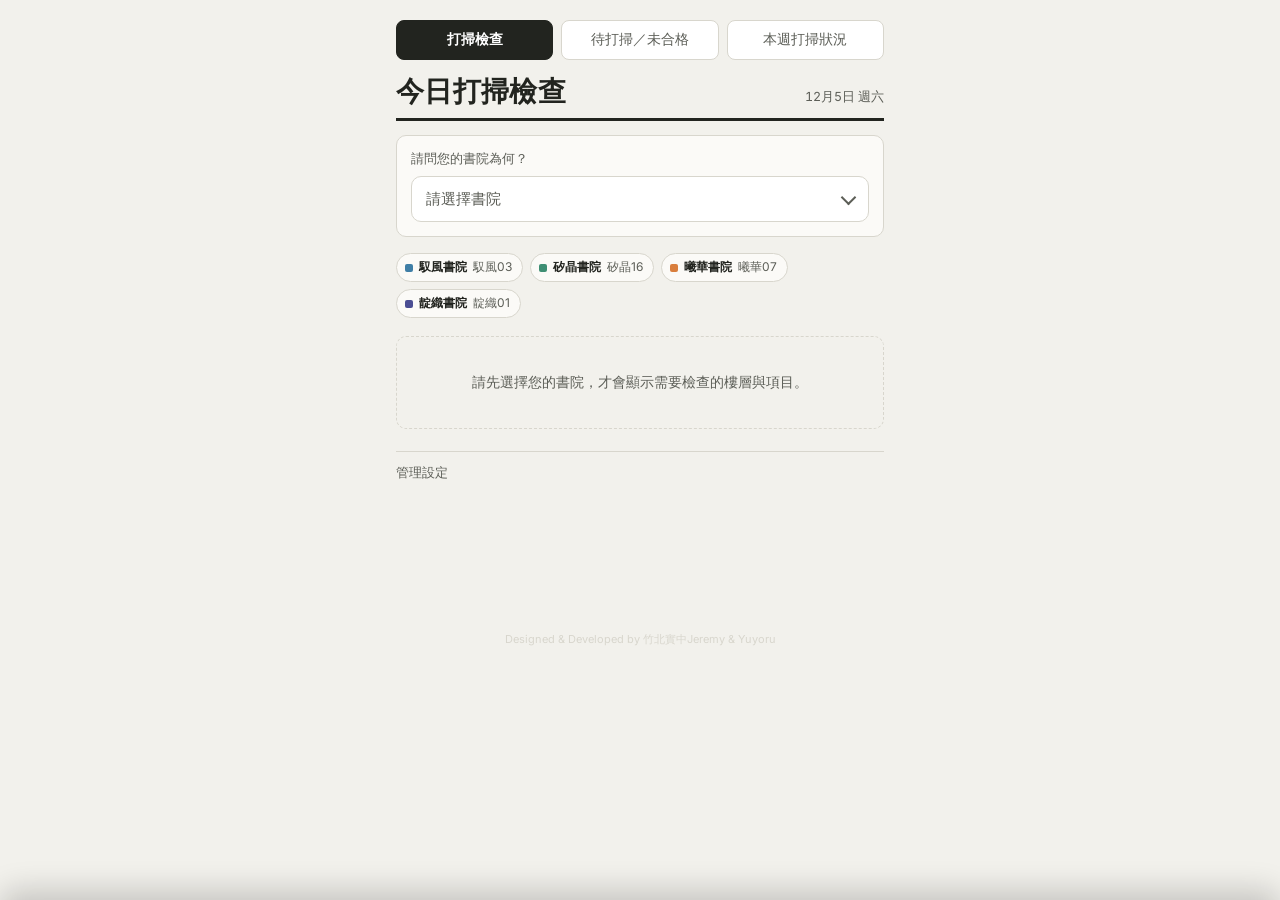
<file: index.html>
<!DOCTYPE html>
<html lang="zh-Hant">
<head>
<meta charset="UTF-8">
<meta name="viewport" content="width=device-width, initial-scale=1.0, viewport-fit=cover">
<title>打掃工作分配表</title>
<link rel="preconnect" href="https://fonts.googleapis.com">
<link rel="preconnect" href="https://fonts.gstatic.com" crossorigin>
<link href="https://fonts.googleapis.com/css2?family=Barlow+Condensed:wght@500;600;700&family=Inter:wght@400;500;600;700&display=swap" rel="stylesheet">
<link rel="icon" href="https://i.meee.com.tw/WKETfEq.jpg" type="image/x-icon" />
<link rel="stylesheet" href="style.css">
</head>
<body>

<div class="board">
  <div class="nav-tabs">
    <button class="tab-btn active" id="tab-check" onclick="switchTab('check')">打掃檢查</button>
    <button class="tab-btn" id="tab-pending" onclick="switchTab('pending')">待打掃／未合格</button>
    <button class="tab-btn" id="tab-weekly" onclick="switchTab('weekly')">本週打掃狀況</button>
  </div>

  <div id="view-check">
    <div class="masthead">
      <h1>今日打掃檢查</h1>
      <div class="date" id="today-label"></div>
    </div>

    <div class="who-box" id="who-box"></div>
    <div class="roster-strip" id="roster-strip"></div>
    <div id="floors"></div>

    <details class="admin">
      <summary>管理設定</summary>
      <div class="admin-body" id="admin-body">
        本月清潔工由系統於每月 1 號自動依書院成員重新抽選；每日的檢查結果每天自動重置。
        <div>
          <button id="reroll-btn" type="button">重新抽選本月清潔工</button>
        </div>
        <div id="admin-submissions"></div>
      </div>
    </details>
  </div>

  <div id="view-pending" style="display:none;">
    <div class="masthead">
      <h1>待打掃／未合格區域</h1>
    </div>
    <div id="pending-places-container"></div>
  </div>

  <div id="view-weekly" style="display:none;">
    <div class="masthead">
      <h1>本週打掃狀況</h1>
    </div>
    <div id="weekly-matrix-container"></div>
  </div>
</div>

<div id="submit-area"></div>

<div class="sheet-backdrop" id="sheet-backdrop"></div>
<div class="sheet" id="sheet">
  <div class="sheet-handle"></div>
  <div class="sheet-title" id="sheet-title"></div>
  <div class="sheet-options" id="sheet-options"></div>
</div>
<div class="footer-credits">
  Designed & Developed by 竹北實中<a href="https://github.com/Jeremy-Liaw" target="_blank">Jeremy</a> & <a href="https://theoyu314159.github.io/" target="_blank">Yuyoru</a>
</div>

<script src="script.js"></script>
</body>
</html>
</file>
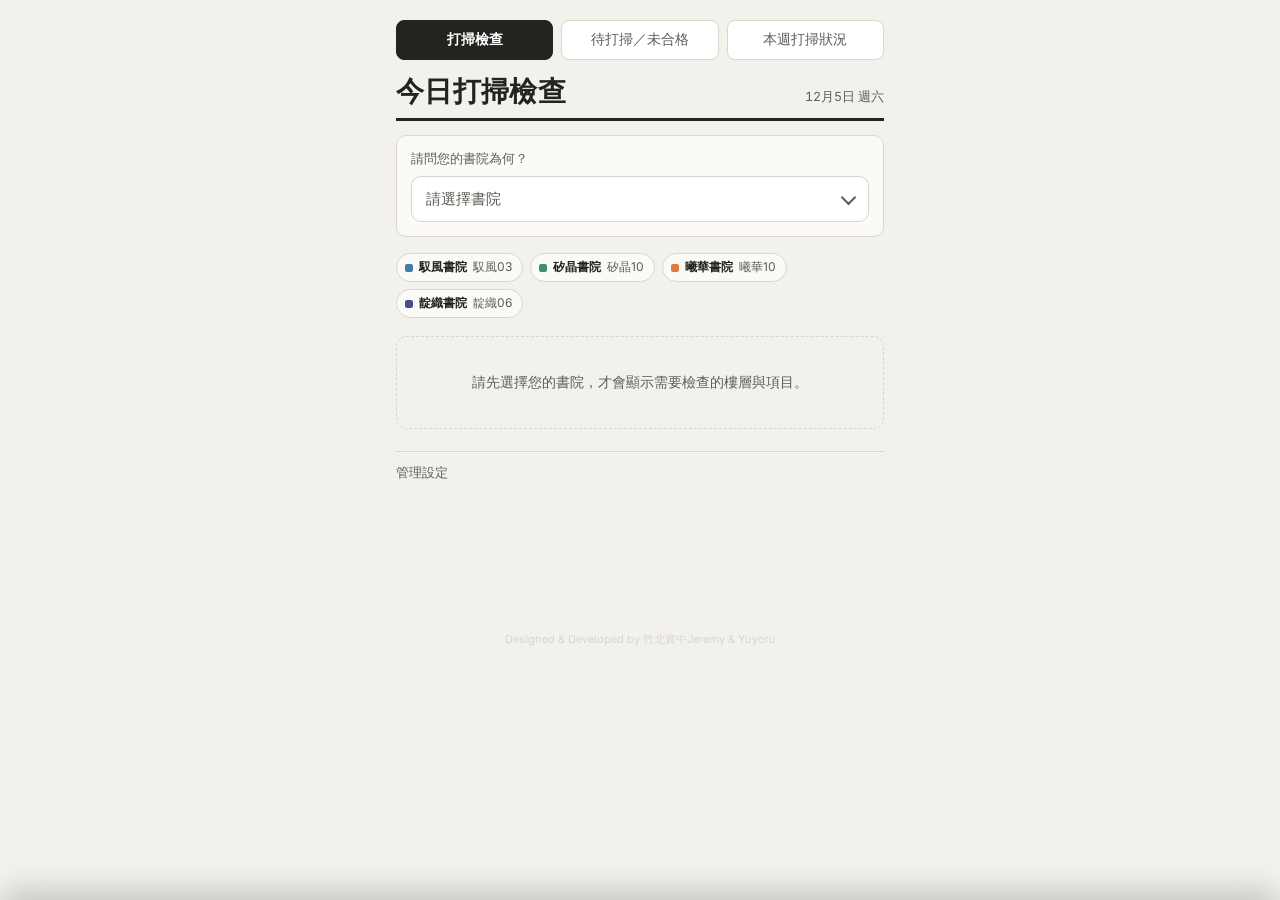
<file: index_all.html>
<!DOCTYPE html>
<html lang="zh-Hant">
<head>
<meta charset="UTF-8">
<meta name="viewport" content="width=device-width, initial-scale=1.0, viewport-fit=cover">
<title>打掃工作分配表</title>
<link rel="preconnect" href="https://fonts.googleapis.com">
<link rel="preconnect" href="https://fonts.gstatic.com" crossorigin>
<link href="https://fonts.googleapis.com/css2?family=Barlow+Condensed:wght@500;600;700&family=Inter:wght@400;500;600;700&display=swap" rel="stylesheet">
<link rel="icon" href="https://i.meee.com.tw/WKETfEq.jpg" type="image/x-icon" />
<style>
  :root{
    --paper:#f2f1ec;
    --ink:#22241f;
    --ink-soft:#5c5e57;
    --line:#d8d6cd;
    --card:#fbfaf7;
    --book-wind:#3f7ea6;
    --book-si:#3e8e73;
    --book-dawn:#d97e3d;
    --book-indigo:#4b4e93;
    --good:#2f8f5b;
    --warn:#b8860b;
    --bad:#b23b3b;
  }
  *{box-sizing:border-box;-webkit-tap-highlight-color:transparent;}
  html,body{
    margin:0;
    background:var(--paper);
    color:var(--ink);
    font-family:'Inter',system-ui,sans-serif;
    -webkit-font-smoothing:antialiased;
  }
  button{font-family:inherit;}
  .board{
    max-width:520px;
    margin:0 auto;
    padding:20px 16px calc(120px + env(safe-area-inset-bottom));
  }
  .masthead{
    display:flex;
    align-items:baseline;
    justify-content:space-between;
    border-bottom:3px solid var(--ink);
    padding-bottom:12px;
    margin-bottom:14px;
  }
  .masthead h1{
    font-family:'Barlow Condensed',sans-serif;
    font-weight:700;
    font-size:28px;
    letter-spacing:0.3px;
    margin:0;
    line-height:1;
  }
  .masthead .date{
    font-size:12.5px;
    color:var(--ink-soft);
    font-variant-numeric:tabular-nums;
  }

  /* 頁籤樣式 */
  .nav-tabs {
    display: flex;
    gap: 8px;
    margin-bottom: 16px;
  }
  .tab-btn {
    flex: 1;
    padding: 10px 8px;
    border: 1px solid var(--line);
    background: #fff;
    border-radius: 8px;
    font-size: 13.5px;
    cursor: pointer;
    color: var(--ink-soft);
    transition: all 0.2s ease;
    text-align: center;
  }
  .tab-btn.active {
    background: var(--ink);
    color: #fff;
    border-color: var(--ink);
    font-weight: 600;
  }

  .who-box{
    background:var(--card);
    border:1px solid var(--line);
    border-radius:10px;
    padding:14px;
    margin-bottom:16px;
  }
  .who-box label{
    display:block;
    font-size:13px;
    color:var(--ink-soft);
    margin-bottom:8px;
  }
  .who-current{
    display:flex;
    align-items:center;
    justify-content:space-between;
    gap:10px;
  }
  .who-current .info{font-size:13.5px;line-height:1.5;}
  .who-current .info b{font-weight:600;}
  .who-current .swap-btn{
    flex:none;
    border:1px solid var(--line);
    background:#fff;
    color:var(--ink-soft);
    font-size:12.5px;
    border-radius:99px;
    padding:6px 12px;
    cursor:pointer;
  }

  .select-trigger{
    width:100%;
    display:flex;
    align-items:center;
    justify-content:space-between;
    gap:8px;
    border:1.5px solid var(--line);
    border-radius:10px;
    background:#fff;
    padding:12px 14px;
    font-size:15px;
    color:var(--ink);
    cursor:pointer;
  }
  .select-trigger.placeholder{color:var(--ink-soft);}
  .trigger-arrow{
    flex:none;
    width:11px;height:11px;
    border-right:2px solid var(--ink-soft);
    border-bottom:2px solid var(--ink-soft);
    transform:rotate(45deg);
    margin-top:-4px;
  }

  .roster-strip{
    display:flex;
    flex-wrap:wrap;
    gap:7px;
    margin:0 0 18px;
  }
  .roster-chip{
    display:flex;
    align-items:center;
    gap:6px;
    background:var(--card);
    border:1px solid var(--line);
    border-radius:99px;
    padding:5px 10px 5px 8px;
    font-size:12px;
  }
  .swatch{
    width:8px;height:8px;border-radius:2px;flex:none;
  }
  .roster-chip b{font-weight:600;}
  .roster-chip .who{color:var(--ink-soft);}

  .empty-hint{
    padding:36px 16px;
    text-align:center;
    color:var(--ink-soft);
    font-size:14px;
    border:1px dashed var(--line);
    border-radius:10px;
  }

  .floor{
    border:1px solid var(--line);
    background:var(--card);
    border-radius:10px;
    margin-bottom:14px;
    overflow:hidden;
  }
  .floor-head{
    display:flex;
    align-items:center;
    gap:14px;
    padding:13px 14px;
    border-bottom:1px solid var(--line);
  }
  .floor-num{
    font-family:'Barlow Condensed',sans-serif;
    font-weight:700;
    font-size:34px;
    line-height:1;
    width:48px;
    flex:none;
    color:var(--ink);
  }
  .floor-meta{flex:1;min-width:0;}
  .floor-meta .tags{display:flex;flex-wrap:wrap;gap:6px;margin-bottom:4px;}
  .book-tag{
    display:inline-flex;
    align-items:center;
    gap:5px;
    font-size:11.5px;
    padding:2px 8px 2px 6px;
    border-radius:99px;
    color:#fff;
  }
  .book-tag .swatch{background:#fff;opacity:0.9;}
  .floor-meta .progress-line{
    font-size:12px;
    color:var(--ink-soft);
  }
  .progress-line strong{color:var(--ink);font-weight:600;}

  .progress-track{
    height:3px;
    background:var(--line);
  }
  .progress-fill{
    height:100%;
    background:var(--good);
    transition:width .25s ease;
  }

  .task-list{
    padding:4px 12px 12px;
  }
  .task-row{
    display:flex;
    flex-direction:column;
    gap:8px;
    padding:11px 8px;
    border-bottom:1px solid var(--line);
    border-radius:6px;
  }
  .task-row:last-of-type{border-bottom:none;}
  .task-row .label{
    font-size:14.5px;
  }
  .task-row.level-1{background:rgba(47,143,91,0.08);}
  .task-row.level-2{background:rgba(184,134,11,0.09);}
  .task-row.level-3{background:rgba(178,59,59,0.10);}

  .rate-trigger{
    align-self:flex-start;
    display:flex;
    align-items:center;
    gap:8px;
    border:1.5px solid var(--line);
    border-radius:99px;
    background:#fff;
    color:var(--ink-soft);
    font-size:13px;
    font-weight:500;
    padding:8px 12px;
    cursor:pointer;
  }
  .rate-trigger .trigger-arrow{
    border-color:currentColor;
    opacity:.7;
  }
  .task-row.level-1 .rate-trigger{border-color:var(--good);color:var(--good);background:rgba(47,143,91,0.08);}
  .task-row.level-2 .rate-trigger{border-color:var(--warn);color:var(--warn);background:rgba(184,134,11,0.09);}
  .task-row.level-3 .rate-trigger{border-color:var(--bad);color:var(--bad);background:rgba(178,59,59,0.10);}
  .rate-trigger:disabled{opacity:.6;cursor:default;}

  /* Bottom sheet */
  .sheet-backdrop{
    position:fixed;inset:0;
    background:rgba(20,20,16,0.4);
    opacity:0;pointer-events:none;
    transition:opacity .18s ease;
    z-index:90;
  }
  .sheet-backdrop.show{opacity:1;pointer-events:auto;}
  .sheet{
    position:fixed;
    left:0;right:0;bottom:0;
    background:#fff;
    border-radius:16px 16px 0 0;
    box-shadow:0 -10px 30px rgba(0,0,0,.18);
    transform:translateY(100%);
    transition:transform .22s cubic-bezier(.2,.8,.3,1);
    z-index:100;
    max-height:72vh;
    overflow-y:auto;
    padding:10px 6px calc(14px + env(safe-area-inset-bottom));
  }
  .sheet.show{transform:translateY(0);}
  .sheet-handle{
    width:36px;height:4px;
    background:var(--line);
    border-radius:99px;
    margin:4px auto 12px;
  }
  .sheet-title{
    font-size:13px;
    color:var(--ink-soft);
    padding:0 12px 8px;
  }
  .sheet-options{padding:0 6px;}
  .sheet-option{
    width:100%;
    display:flex;
    align-items:center;
    justify-content:space-between;
    gap:10px;
    background:none;
    border:none;
    border-bottom:1px solid var(--line);
    text-align:left;
    padding:14px 10px;
    font-size:15.5px;
    color:var(--ink);
    cursor:pointer;
  }
  .sheet-option:last-child{border-bottom:none;}
  .sheet-option.active{font-weight:600;color:var(--good);}
  .sheet-option .check-mark{color:var(--good);font-weight:700;}

  details.admin{
    margin-top:22px;
    border-top:1px solid var(--line);
    padding-top:12px;
  }
  details.admin summary{
    cursor:pointer;
    font-size:13px;
    color:var(--ink-soft);
    list-style:none;
  }
  details.admin summary::-webkit-details-marker{display:none;}
  .admin-body{
    margin-top:12px;
    font-size:13px;
    color:var(--ink-soft);
    line-height:1.7;
  }
  .admin-body button{
    margin-top:8px;
    margin-right:6px;
    border:1px solid var(--ink-soft);
    background:#fff;
    color:var(--ink);
    border-radius:99px;
    padding:7px 12px;
    font-size:12.5px;
    cursor:pointer;
  }
  .admin-row{
    display:flex;
    align-items:center;
    justify-content:space-between;
    gap:10px;
    padding:6px 0;
    border-bottom:1px solid var(--line);
  }
  .admin-row:last-child{border-bottom:none;}
  .loading{
    padding:50px 0 30px;
    text-align:center;
    color:var(--ink-soft);
    font-size:14px;
  }
  .loading-bar-track{
    width:160px;
    height:4px;
    margin:14px auto 0;
    background:var(--line);
    border-radius:99px;
    overflow:hidden;
  }
  .loading-bar-fill{
    width:40%;
    height:100%;
    background:var(--ink);
    border-radius:99px;
    animation:loading-slide 1.1s ease-in-out infinite;
  }
  @keyframes loading-slide{
    0%{ transform:translateX(-100%); }
    100%{ transform:translateX(250%); }
  }

  /* 底部固定送出列 */
  #submit-area{
    position:fixed;
    left:0;right:0;bottom:0;
    padding:10px 16px calc(14px + env(safe-area-inset-bottom));
    z-index:40;
  }
  .submit-box{
    max-width:520px;
    margin:0 auto;
    padding:14px 14px;
    border:1px solid var(--line);
    background:#fff;
    border-radius:12px;
    box-shadow:0 -4px 18px rgba(0,0,0,.10);
    text-align:center;
  }
  .submit-box .hint{
    font-size:12.5px;
    color:var(--ink-soft);
    margin-bottom:10px;
  }
  .submit-btn{
    width:100%;
    border:none;
    border-radius:10px;
    padding:14px;
    font-size:16px;
    font-weight:600;
    cursor:pointer;
    background:var(--ink);
    color:#fff;
  }
  .submit-btn:disabled{
    background:var(--line);
    color:var(--ink-soft);
    cursor:not-allowed;
  }
  .submit-progress-track{
    width:100%;
    height:10px;
    background:var(--line);
    border-radius:99px;
    overflow:hidden;
  }
  .submit-progress-fill{
    width:0%;
    height:100%;
    background:var(--good);
    border-radius:99px;
    transition:width .2s ease-out;
  }
  .submit-progress-pct{
    margin-top:8px;
    font-size:12px;
    color:var(--ink-soft);
    font-variant-numeric:tabular-nums;
  }
  .submitted-note{
    font-size:12.5px;
    color:var(--good);
    font-weight:600;
    margin-bottom:8px;
  }
  .footer-credits {
  text-align: center;
  font-size: 11px;
  color: var(--line); /* 顏色調得很淡，接近背景色 */
  margin-top: 30px;
  margin-bottom: 10px;
  user-select: none;
}
.footer-credits a {
  color: inherit;
  text-decoration: none;
}
.footer-credits a:hover {
  color: var(--ink-soft); /* 滑鼠游標移上去才會稍微變深 */
  text-decoration: underline;
}
</style>
</head>
<body>

<div class="board">
  <div class="nav-tabs">
    <button class="tab-btn active" id="tab-check" onclick="switchTab('check')">打掃檢查</button>
    <button class="tab-btn" id="tab-pending" onclick="switchTab('pending')">待打掃／未合格</button>
    <button class="tab-btn" id="tab-weekly" onclick="switchTab('weekly')">本週打掃狀況</button>
  </div>

  <div id="view-check">
    <div class="masthead">
      <h1>今日打掃檢查</h1>
      <div class="date" id="today-label"></div>
    </div>

    <div class="who-box" id="who-box"></div>
    <div class="roster-strip" id="roster-strip"></div>
    <div id="floors"></div>

    <details class="admin">
      <summary>管理設定</summary>
      <div class="admin-body" id="admin-body">
        本月清潔工由系統於每月 1 號自動依書院成員重新抽選；每日的檢查結果每天自動重置。
        <div>
          <button id="reroll-btn" type="button">重新抽選本月清潔工</button>
        </div>
        <div id="admin-submissions"></div>
      </div>
    </details>
  </div>

  <div id="view-pending" style="display:none;">
    <div class="masthead">
      <h1>待打掃／未合格區域</h1>
    </div>
    <div id="pending-places-container"></div>
  </div>

  <div id="view-weekly" style="display:none;">
    <div class="masthead">
      <h1>本週打掃狀況</h1>
    </div>
    <div id="weekly-matrix-container"></div>
  </div>
</div>

<div id="submit-area"></div>

<div class="sheet-backdrop" id="sheet-backdrop"></div>
<div class="sheet" id="sheet">
  <div class="sheet-handle"></div>
  <div class="sheet-title" id="sheet-title"></div>
  <div class="sheet-options" id="sheet-options"></div>
</div>

<div class="footer-credits">
  Designed & Developed by 竹北實中<a href="https://github.com/Jeremy-Liaw" target="_blank">Jeremy</a> & <a href="https://theoyu314159.github.io/" target="_blank">Yuyoru</a>
</div>

<script>
const BOOKS = ['馭風書院','矽晶書院','曦華書院','靛織書院'];
const BOOK_COLOR = {
  '馭風書院':'var(--book-wind)',
  '矽晶書院':'var(--book-si)',
  '曦華書院':'var(--book-dawn)',
  '靛織書院':'var(--book-indigo)'
};

const DEFAULT_TASKS = {
  '1F': [
    { label:'警衛室附近地板', book:'曦華書院' },
    { label:'花圃維護', book:'曦華書院' },
    { label:'走廊地板（靠共伴樞）', book:'曦華書院' },
    { label:'花園', book:'曦華書院' },
    { label:'火塘－地板', book:'靛織書院' },
    { label:'火塘－桌子', book:'靛織書院' },
    { label:'創客空間－地板', book:'靛織書院' },
    { label:'創客空間－窗戶及桌椅', book:'靛織書院' },
    { label:'性別友善廁所－洗手台', book:'曦華書院' },
    { label:'性別友善廁所－馬桶', book:'曦華書院' },
    { label:'性別友善廁所－地板', book:'曦華書院' },
    { label:'無障礙廁所＋廁所走廊－地板', book:'曦華書院' },
    { label:'無障礙廁所＋廁所走廊－刷馬桶、小便斗', book:'曦華書院' },
    { label:'垃圾儲藏室（分類垃圾）', book:'靛織書院' },
    { label:'一樓大廳－花圃維護', book:'曦華書院' },
    { label:'一樓大廳－地板簡單清潔', book:'曦華書院' },
    { label:'泮林－窗戶', book:'靛織書院' },
    { label:'泮林－櫃子', book:'靛織書院' },
    { label:'泮林－地板', book:'靛織書院' },
    { label:'體育器材室（整理器材）', book:'靛織書院' },
    { label:'一樓走廊－第一部分（掃拖）', book:'曦華書院' },
    { label:'一樓走廊－第二部分（掃拖）', book:'曦華書院' },
    { label:'一樓走廊－第三部分（掃拖）', book:'曦華書院' },
    { label:'樓梯－共伴樞旁', book:'曦華書院' },
    { label:'樓梯－廁所旁', book:'曦華書院' },
    { label:'樓梯－通學樓梯（到 2F 空地）', book:'曦華書院' }
  ],
  '2F': [
    { label:'教研樞旁花圃', book:'馭風書院' },
    { label:'教研樞旁空地地板維護', book:'馭風書院' },
    { label:'一般教室（一）', book:'馭風書院' },
    { label:'一般教室（二）', book:'馭風書院' },
    { label:'廁所－地板', book:'馭風書院' },
    { label:'廁所－男廁刷馬桶等', book:'馭風書院' },
    { label:'廁所－女廁刷馬桶等', book:'馭風書院' },
    { label:'教研樞旁廁所－男廁', book:'馭風書院' },
    { label:'教研樞旁廁所－女廁', book:'馭風書院' },
    { label:'走廊＋無障礙廁所', book:'馭風書院' },
    { label:'議策樞維護', book:'馭風書院' },
    { label:'教研樞前空地', book:'馭風書院' },
    { label:'通往一樓校園鏤空處（欄杆＋地板）', book:'馭風書院' },
    { label:'向陽階梯附近地板一', book:'馭風書院' },
    { label:'向陽階梯附近地板二', book:'馭風書院' },
    { label:'樓梯－向陽階梯＋後方花圃維護（到 2F）', book:'馭風書院' },
    { label:'樓梯－廁所樓梯（靠近一般教室）', book:'馭風書院' },
    { label:'樓梯－廁所樓梯（靠近教研樞）', book:'馭風書院' }
  ],
  '3F': [
    { label:'淬維護', book:'矽晶書院' },
    { label:'一般教室（一）', book:'矽晶書院' },
    { label:'一般教室（二）', book:'矽晶書院' },
    { label:'廁所－地板', book:'矽晶書院' },
    { label:'廁所－男廁刷馬桶等', book:'矽晶書院' },
    { label:'廁所－女廁刷馬桶等', book:'矽晶書院' },
    { label:'花圃旁廁所－男廁', book:'矽晶書院' },
    { label:'花圃旁廁所－女廁', book:'矽晶書院' },
    { label:'走廊＋無障礙廁所', book:'矽晶書院' },
    { label:'地科／生物教室維護', book:'矽晶書院' },
    { label:'PBL 研創維護', book:'矽晶書院' },
    { label:'迴響維護', book:'矽晶書院' },
    { label:'走廊－第一部分（掃加拖）', book:'矽晶書院' },
    { label:'走廊－第二部分（掃加拖）', book:'矽晶書院' },
    { label:'走廊－第三部分（掃加拖）', book:'矽晶書院' },
    { label:'走廊－第四部分（掃加拖）', book:'矽晶書院' },
    { label:'走廊－第五部分（掃加拖）', book:'矽晶書院' },
    { label:'花圃空間', book:'矽晶書院' }
  ]
};
const FLOOR_ORDER = ['1F','2F','3F'];

const RATINGS = [
  { value:'1', label:'1・非常乾淨' },
  { value:'2', label:'2・有一點灰塵，但大致清掃' },
  { value:'3', label:'3・不合格' }
];
const RATING_LABEL = {};
RATINGS.forEach(r=>RATING_LABEL[r.value]=r.label);

function buildRoster(){
  const counts = { '馭風書院':21, '矽晶書院':21, '曦華書院':20, '靛織書院':20 };
  const roster = {};
  BOOKS.forEach(book=>{
    const n = counts[book];
    roster[book] = Array.from({length:n}, (_,i)=> book.slice(0,2) + String(i+1).padStart(2,'0'));
  });
  return roster;
}
const ROSTER = buildRoster();

function pad(n){ return String(n).padStart(2,'0'); }
function monthKey(d){ return d.getFullYear() + '-' + pad(d.getMonth()+1); }
function dateKey(d){ return monthKey(d) + '-' + pad(d.getDate()); }
function pick(arr){ return arr[Math.floor(Math.random()*arr.length)]; }

const now = new Date();
const MKEY = monthKey(now);
const DKEY = dateKey(now);

let tasksData = null;
let inspectorData = null;
let checklistData = null;
let submissions = null;
let selectedBook = null;

const APPS_SCRIPT_URL = 'https://script.google.com/macros/s/AKfycbzPh4T_EH-xYxmMSNz4T-rShsQwbeEUA8EQ9NpGGig-j7YMCBn2StSJINVzycyOtXqj/exec';

async function loadAll(){
  tasksData = DEFAULT_TASKS;
  const kv = await fetchDump();

  inspectorData = kv['inspectors:'+MKEY] ? JSON.parse(kv['inspectors:'+MKEY]) : null;
  if(!inspectorData){
    inspectorData = {};
    BOOKS.forEach(book=>{ inspectorData[book] = pick(ROSTER[book]); });
    await saveJSON('inspectors:'+MKEY, inspectorData);
  }
  checklistData = kv['checklist:'+DKEY] ? JSON.parse(kv['checklist:'+DKEY]) : {};
  submissions = kv['submissions:'+DKEY] ? JSON.parse(kv['submissions:'+DKEY]) : {};
}

async function fetchDump(){
  try{
    const res = await fetch(APPS_SCRIPT_URL + '?action=dump');
    const data = await res.json();
    const map = {};
    (data.rows || []).forEach(r=>{ map[r.key] = r.value; });
    return map;
  }catch(e){
    console.error('dump error', e);
    return {};
  }
}

async function saveJSON(key, obj){
  try{
    await fetch(APPS_SCRIPT_URL, {
      method: 'POST',
      headers: { 'Content-Type': 'text/plain;charset=utf-8' },
      body: JSON.stringify({ action:'set', key: key, value: JSON.stringify(obj) })
    });
  }catch(e){
    console.error('save error', key, e);
  }
}

function taskId(floor, label){ return floor + '||' + label; }
function floorsForBook(book){
  return FLOOR_ORDER.filter(floor => tasksData[floor].some(item=>item.book===book));
}

/* Bottom sheet */
const sheetBackdrop = document.getElementById('sheet-backdrop');
const sheetEl = document.getElementById('sheet');
function openSheet(title, options, current, onPick){
  document.getElementById('sheet-title').textContent = title;
  const wrap = document.getElementById('sheet-options');
  wrap.innerHTML = options.map(o=>`
    <button class="sheet-option ${o.value===current?'active':''}" data-value="${o.value}" type="button">
      <span>${o.label}</span>
      ${o.value===current?'<span class="check-mark">✓</span>':''}
    </button>`).join('');
  wrap.querySelectorAll('.sheet-option').forEach(btn=>{
    btn.addEventListener('click', ()=>{
      closeSheet();
      onPick(btn.dataset.value);
    });
  });
  sheetBackdrop.classList.add('show');
  sheetEl.classList.add('show');
}
function closeSheet(){
  sheetBackdrop.classList.remove('show');
  sheetEl.classList.remove('show');
}
sheetBackdrop.addEventListener('click', closeSheet);

/* 頁籤切換邏輯 */
function switchTab(tabName) {
  const tabs = ['check', 'pending', 'weekly'];

  tabs.forEach(t => {
    const viewEl = document.getElementById(`view-${t}`);
    const tabEl = document.getElementById(`tab-${t}`);
    
    const isTarget = (t === tabName);
    if (viewEl) viewEl.style.display = isTarget ? 'block' : 'none';
    if (tabEl) tabEl.classList.toggle('active', isTarget);
  });

  const submitArea = document.getElementById('submit-area');
  if (submitArea) {
    submitArea.style.display = (tabName === 'check') ? 'block' : 'none';
  }

  if (tabName === 'pending') {
    renderPendingPlaces();
  } else if (tabName === 'weekly') {
    renderWeeklyMatrix();
  }
}

function renderWhoBox(){
  const el = document.getElementById('who-box');
  if(!selectedBook){
    el.innerHTML = `
      <label>請問您的書院為何？</label>
      <button class="select-trigger placeholder" id="book-trigger" type="button">
        <span>請選擇書院</span>
        <span class="trigger-arrow"></span>
      </button>
    `;
    document.getElementById('book-trigger').addEventListener('click', ()=>{
      openSheet('請選擇書院', BOOKS.map(b=>({value:b,label:b})), selectedBook, (val)=>{
        selectedBook = val;
        render();
      });
    });
  }else{
    const floors = floorsForBook(selectedBook).join('、');
    el.innerHTML = `
      <div class="who-current">
        <div class="info">您的書院：<b>${selectedBook}</b>（負責 ${floors}）<br>本月清潔工：${inspectorData[selectedBook]}</div>
        <button class="swap-btn" id="swap-book-btn" type="button">更換書院</button>
      </div>
    `;
    document.getElementById('swap-book-btn').addEventListener('click', ()=>{
      selectedBook = null;
      render();
    });
  }
}

function render(){
  document.getElementById('today-label').textContent =
    now.toLocaleDateString('zh-TW', { month:'long', day:'numeric', weekday:'short' });

  renderWhoBox();

  const stripEl = document.getElementById('roster-strip');
  stripEl.innerHTML = '';
  BOOKS.forEach(book=>{
    const chip = document.createElement('div');
    chip.className = 'roster-chip';
    chip.innerHTML = `<span class="swatch" style="background:${BOOK_COLOR[book]}"></span>
      <b>${book}</b><span class="who">${inspectorData[book]}</span>`;
    stripEl.appendChild(chip);
  });

  const floorsEl = document.getElementById('floors');
  const submitEl = document.getElementById('submit-area');
  floorsEl.innerHTML = '';

  if(!selectedBook){
    floorsEl.innerHTML = '<div class="empty-hint">請先選擇您的書院，才會顯示需要檢查的樓層與項目。</div>';
    submitEl.innerHTML = '';
    renderAdminSubmissions();
    return;
  }

  const alreadySubmitted = !!submissions[selectedBook];
  let totalTasks = 0, passCount = 0;

  floorsForBook(selectedBook).forEach(floor=>{
    const items = tasksData[floor].filter(item=>item.book===selectedBook);
    const doneCount = items.filter(item=>{
      const v = checklistData[taskId(floor,item.label)];
      return v === '1' || v === '2';
    }).length;
    totalTasks += items.length;
    passCount += doneCount;
    const pct = items.length ? Math.round(doneCount/items.length*100) : 0;

    const card = document.createElement('div');
    card.className = 'floor';

    card.innerHTML = `
      <div class="floor-head">
        <div class="floor-num">${floor}</div>
        <div class="floor-meta">
          <div class="tags">
            <span class="book-tag" style="background:${BOOK_COLOR[selectedBook]}"><span class="swatch"></span>${selectedBook}</span>
          </div>
          <div class="progress-line"><strong>${doneCount}</strong> / ${items.length} 項達到合格以上</div>
        </div>
      </div>
      <div class="progress-track"><div class="progress-fill" style="width:${pct}%"></div></div>
      <div class="task-list">
        ${items.map(item=>{
          const v = checklistData[taskId(floor,item.label)] || '';
          const levelClass = v ? 'level-'+v : '';
          const triggerLabel = v ? RATING_LABEL[v] : '尚未檢查';
          return `<div class="task-row ${levelClass}" data-floor="${floor}" data-label="${item.label}">
            <div class="label">${item.label}</div>
            <button class="rate-trigger" type="button">
              <span>${triggerLabel}</span>
              <span class="trigger-arrow"></span>
            </button>
          </div>`;
        }).join('')}
      </div>
    `;
    floorsEl.appendChild(card);
  });

  floorsEl.querySelectorAll('.task-row').forEach(row=>{
    const btn = row.querySelector('.rate-trigger');
    if(btn.disabled) return;
    btn.addEventListener('click', ()=>{
      const floor = row.dataset.floor, label = row.dataset.label;
      const id = taskId(floor, label);
      const current = checklistData[id] || '';
      const options = [{value:'',label:'尚未檢查'}, ...RATINGS];
      openSheet(label, options, current, (val)=>{
        if(val){ checklistData[id] = val; } else { delete checklistData[id]; }
        render();
      });
    });
  });

  const allDone = totalTasks > 0 && passCount === totalTasks;
  const submittedNote = alreadySubmitted
    ? `<div class="submitted-note">✓ 今日已於 ${pad(new Date(submissions[selectedBook]).getHours())}:${pad(new Date(submissions[selectedBook]).getMinutes())} 送出過，仍可再次送出更新結果</div>`
    : '';
  submitEl.innerHTML = `
    <div class="submit-box">
      ${submittedNote}
      <div class="hint">${allDone ? '全部項目都已達到合格以上，可以送出今日結果' : `還有 ${totalTasks-passCount} 項尚未達到「有一點灰塵，但大致清掃」以上`}</div>
      <button class="submit-btn" id="submit-btn">${alreadySubmitted ? '重新送出今日結果' : '送出今日結果'}</button>
    </div>`;
  const btn = document.getElementById('submit-btn');
  if(btn){
    btn.addEventListener('click', async ()=>{
      if(!allDone){
        const ok = confirm(`還有 ${totalTasks-passCount} 項尚未達到合格以上，確定要送出嗎？`);
        if(!ok) return;
      }

      const box = btn.closest('.submit-box');
      box.innerHTML = `
        <div class="hint">送出中，請稍候…</div>
        <div class="submit-progress-track"><div class="submit-progress-fill" id="submit-progress-fill"></div></div>
        <div class="submit-progress-pct" id="submit-progress-pct">0%</div>
      `;
      const fillEl = document.getElementById('submit-progress-fill');
      const pctEl = document.getElementById('submit-progress-pct');

      let pct = 0;
      const timer = setInterval(()=>{
        pct += (90 - pct) * 0.12 + 0.6;
        if(pct > 90) pct = 90;
        fillEl.style.width = pct + '%';
        pctEl.textContent = Math.round(pct) + '%';
      }, 120);

      try{
        const latestKV = await fetchDump();
        const serverChecklist = latestKV['checklist:'+DKEY] ? JSON.parse(latestKV['checklist:'+DKEY]) : {};
        floorsForBook(selectedBook).forEach(floor=>{
          tasksData[floor].filter(item=>item.book===selectedBook).forEach(item=>{
            const id = taskId(floor, item.label);
            if(checklistData[id]) serverChecklist[id] = checklistData[id];
            else delete serverChecklist[id];
          });
        });
        checklistData = serverChecklist;
        await saveJSON('checklist:'+DKEY, checklistData);

        const latestSubs = latestKV['submissions:'+DKEY] ? JSON.parse(latestKV['submissions:'+DKEY]) : {};
        latestSubs[selectedBook] = new Date().toISOString();
        submissions = latestSubs;
        await saveJSON('submissions:'+DKEY, submissions);
      } finally {
        clearInterval(timer);
        fillEl.style.width = '100%';
        pctEl.textContent = '100%';
      }

      setTimeout(render, 250);
    });
  }

  renderAdminSubmissions();
}

function renderAdminSubmissions(){
  const el = document.getElementById('admin-submissions');
  el.innerHTML = BOOKS.map(book=>{
    const sub = submissions[book];
    const status = sub ? `已於 ${pad(new Date(sub).getHours())}:${pad(new Date(sub).getMinutes())} 送出` : '尚未送出';
    return `<div class="admin-row">
      <span>${book}：${status}</span>
      ${sub ? `<button data-unsubmit="${book}" type="button">撤銷送出</button>` : ''}
    </div>`;
  }).join('');
  el.querySelectorAll('[data-unsubmit]').forEach(btn=>{
    btn.addEventListener('click', async ()=>{
      const book = btn.dataset.unsubmit;
      if(!confirm(`確定要撤銷 ${book} 今日的送出紀錄嗎？`)) return;
      delete submissions[book];
      await saveJSON('submissions:'+DKEY, submissions);
      render();
    });
  });
}

function renderPendingPlaces() {
  const container = document.getElementById('pending-places-container');
  let hasPending = false;
  let html = '';

  FLOOR_ORDER.forEach(floor => {
    const uncleanedItems = tasksData[floor].filter(item => {
      const status = checklistData[taskId(floor, item.label)];
      return !status || status === '3';
    });

    if (uncleanedItems.length > 0) {
      hasPending = true;
      html += `
        <div class="floor" style="margin-bottom:14px;">
          <div class="floor-head" style="background:#fff;">
            <div class="floor-num">${floor}</div>
            <div class="floor-meta">
              <div style="font-weight:600; font-size:14px; color:var(--bad);">
                剩餘 ${uncleanedItems.length} 個區域待處理
              </div>
            </div>
          </div>
          <div class="task-list">
            ${uncleanedItems.map(item => {
              const status = checklistData[taskId(floor, item.label)];
              const isBad = status === '3';
              const statusText = isBad ? '檢查不合格' : '尚未打掃／未檢查';
              const statusColor = isBad ? 'var(--bad)' : 'var(--warn)';
              const bgColor = isBad ? 'rgba(178,59,59,0.08)' : 'rgba(184,134,11,0.08)';

              return `
                <div class="task-row" style="background:${bgColor}; border-left:4px solid ${statusColor}; margin-bottom:6px; padding:10px; border-radius:6px;">
                  <div style="display:flex; justify-content:space-between; align-items:center;">
                    <div>
                      <div class="label" style="font-weight:600;">${item.label}</div>
                      <div style="font-size:12px; color:var(--ink-soft); margin-top:2px;">
                        負責書院：${item.book} (${inspectorData[item.book] || '未定'})
                      </div>
                    </div>
                    <span style="font-size:12px; padding:4px 8px; border-radius:4px; background:#fff; color:${statusColor}; font-weight:600; white-space:nowrap;">
                      ${statusText}
                    </span>
                  </div>
                </div>
              `;
            }).join('')}
          </div>
        </div>
      `;
    }
  });

  if (!hasPending) {
    container.innerHTML = `
      <div class="empty-hint" style="background:#e5f2ea; color:var(--good); border-style:solid; border-color:var(--good);">
        🎉 全校所有區域皆已完成打掃且評分合格！
      </div>`;
    return;
  }

  container.innerHTML = html;
}

async function renderWeeklyMatrix() {
  const container = document.getElementById('weekly-matrix-container');
  if (!container) return;

  container.innerHTML = '<div class="loading">載入當週 (週一至週五) 紀錄中…<div class="loading-bar-track"><div class="loading-bar-fill"></div></div></div>';

  const latestKV = await fetchDump();

  // 1. 計算當週「週一」的日期
  const today = new Date();
  const dayOfWeek = today.getDay(); // 0(日), 1(一), 2(二), ..., 6(六)
  
  // 計算距離本週一相差幾天（如果今天是週日 0，則當週一為 6 天前）
  const distanceToMonday = (dayOfWeek === 0) ? -6 : 1 - dayOfWeek;
  
  const monday = new Date(today);
  monday.setDate(today.getDate() + distanceToMonday);

  // 2. 依序產生當週 週一至週五 的 5 天日期
  const pastDays = [];
  const weekDays = ['一', '二', '三', '四', '五'];

  for (let i = 0; i < 5; i++) {
    const d = new Date(monday);
    d.setDate(monday.getDate() + i);
    
    pastDays.push({
      key: dateKey(d),
      label: `${d.getMonth() + 1}/${d.getDate()}`,
      dayName: weekDays[i]
    });
  }

  let html = '';

  FLOOR_ORDER.forEach(floor => {
    html += `
      <div class="floor" style="margin-bottom:16px;">
        <div class="floor-head" style="background:#fff;">
          <div class="floor-num">${floor}</div>
          <div style="font-weight:600; font-size:15px;">本週 (一～五) 打掃狀況</div>
        </div>
        <div style="padding:12px; overflow-x:auto;">
          <table style="width:100%; border-collapse:collapse; font-size:13px; text-align:center;">
            <thead>
              <tr style="border-bottom:2px solid var(--line); color:var(--ink-soft);">
                <th style="text-align:left; padding:8px 6px;">位置名稱</th>
                ${pastDays.map(d => `<th style="padding:6px; min-width:48px;">${d.label}<br><span style="font-size:11px; font-weight:normal;">(${d.dayName})</span></th>`).join('')}
              </tr>
            </thead>
            <tbody>
              ${tasksData[floor].map(item => {
                const id = taskId(floor, item.label);

                const statusCols = pastDays.map(d => {
                  const dayData = latestKV['checklist:' + d.key] ? JSON.parse(latestKV['checklist:' + d.key]) : {};
                  const status = dayData[id];

                  let mark = '➖';
                  let color = 'var(--ink-soft)';

                  if (status === '1' || status === '2') {
                    mark = '✓';
                    color = 'var(--good)';
                  } else if (status === '3') {
                    mark = '✕';
                    color = 'var(--bad)';
                  }

                  return `<td style="padding:8px 4px; color:${color}; font-weight:bold; font-size:14px;">${mark}</td>`;
                }).join('');

                return `
                  <tr style="border-bottom:1px solid var(--line);">
                    <td style="text-align:left; padding:10px 6px; font-weight:500;">${item.label}</td>
                    ${statusCols}
                  </tr>
                `;
              }).join('')}
            </tbody>
          </table>
        </div>
      </div>
    `;
  });

  container.innerHTML = html;
}

document.getElementById('reroll-btn').addEventListener('click', async ()=>{
  if(!confirm('確定要重新抽選本月清潔工嗎？這會覆蓋目前的名單。')) return;
  BOOKS.forEach(book=>{ inspectorData[book] = pick(ROSTER[book]); });
  await saveJSON('inspectors:'+MKEY, inspectorData);
  render();
});

(async function init(){
  if(APPS_SCRIPT_URL.indexOf('PASTE_YOUR') === 0){
    document.getElementById('floors').innerHTML =
      '<div class="empty-hint">尚未設定資料庫網址：請把程式碼最上面的 APPS_SCRIPT_URL 換成你部署 Apps Script 後拿到的 /exec 網址。</div>';
    return;
  }
  document.getElementById('floors').innerHTML =
    '<div class="loading">載入中…<div class="loading-bar-track"><div class="loading-bar-fill"></div></div></div>';
  await loadAll();
  render();
})();
</script>
</body>
</html>
</file>
<file: style.css>
:root{
    --paper:#f2f1ec;
    --ink:#22241f;
    --ink-soft:#5c5e57;
    --line:#d8d6cd;
    --card:#fbfaf7;
    --book-wind:#3f7ea6;
    --book-si:#3e8e73;
    --book-dawn:#d97e3d;
    --book-indigo:#4b4e93;
    --good:#2f8f5b;
    --warn:#b8860b;
    --bad:#b23b3b;
  }
  *{box-sizing:border-box;-webkit-tap-highlight-color:transparent;}
  html,body{
    margin:0;
    background:var(--paper);
    color:var(--ink);
    font-family:'Inter',system-ui,sans-serif;
    -webkit-font-smoothing:antialiased;
  }
  button{font-family:inherit;}
  .board{
    max-width:520px;
    margin:0 auto;
    padding:20px 16px calc(120px + env(safe-area-inset-bottom));
  }
  .masthead{
    display:flex;
    align-items:baseline;
    justify-content:space-between;
    border-bottom:3px solid var(--ink);
    padding-bottom:12px;
    margin-bottom:14px;
  }
  .masthead h1{
    font-family:'Barlow Condensed',sans-serif;
    font-weight:700;
    font-size:28px;
    letter-spacing:0.3px;
    margin:0;
    line-height:1;
  }
  .masthead .date{
    font-size:12.5px;
    color:var(--ink-soft);
    font-variant-numeric:tabular-nums;
  }

  /* 頁籤樣式 */
  .nav-tabs {
    display: flex;
    gap: 8px;
    margin-bottom: 16px;
  }
  .tab-btn {
    flex: 1;
    padding: 10px 8px;
    border: 1px solid var(--line);
    background: #fff;
    border-radius: 8px;
    font-size: 13.5px;
    cursor: pointer;
    color: var(--ink-soft);
    transition: all 0.2s ease;
    text-align: center;
  }
  .tab-btn.active {
    background: var(--ink);
    color: #fff;
    border-color: var(--ink);
    font-weight: 600;
  }

  .who-box{
    background:var(--card);
    border:1px solid var(--line);
    border-radius:10px;
    padding:14px;
    margin-bottom:16px;
  }
  .who-box label{
    display:block;
    font-size:13px;
    color:var(--ink-soft);
    margin-bottom:8px;
  }
  .who-current{
    display:flex;
    align-items:center;
    justify-content:space-between;
    gap:10px;
  }
  .who-current .info{font-size:13.5px;line-height:1.5;}
  .who-current .info b{font-weight:600;}
  .who-current .swap-btn{
    flex:none;
    border:1px solid var(--line);
    background:#fff;
    color:var(--ink-soft);
    font-size:12.5px;
    border-radius:99px;
    padding:6px 12px;
    cursor:pointer;
  }

  .select-trigger{
    width:100%;
    display:flex;
    align-items:center;
    justify-content:space-between;
    gap:8px;
    border:1.5px solid var(--line);
    border-radius:10px;
    background:#fff;
    padding:12px 14px;
    font-size:15px;
    color:var(--ink);
    cursor:pointer;
  }
  .select-trigger.placeholder{color:var(--ink-soft);}
  .trigger-arrow{
    flex:none;
    width:11px;height:11px;
    border-right:2px solid var(--ink-soft);
    border-bottom:2px solid var(--ink-soft);
    transform:rotate(45deg);
    margin-top:-4px;
  }

  .roster-strip{
    display:flex;
    flex-wrap:wrap;
    gap:7px;
    margin:0 0 18px;
  }
  .roster-chip{
    display:flex;
    align-items:center;
    gap:6px;
    background:var(--card);
    border:1px solid var(--line);
    border-radius:99px;
    padding:5px 10px 5px 8px;
    font-size:12px;
  }
  .swatch{
    width:8px;height:8px;border-radius:2px;flex:none;
  }
  .roster-chip b{font-weight:600;}
  .roster-chip .who{color:var(--ink-soft);}

  .empty-hint{
    padding:36px 16px;
    text-align:center;
    color:var(--ink-soft);
    font-size:14px;
    border:1px dashed var(--line);
    border-radius:10px;
  }

  .floor{
    border:1px solid var(--line);
    background:var(--card);
    border-radius:10px;
    margin-bottom:14px;
    overflow:hidden;
  }
  .floor-head{
    display:flex;
    align-items:center;
    gap:14px;
    padding:13px 14px;
    border-bottom:1px solid var(--line);
  }
  .floor-num{
    font-family:'Barlow Condensed',sans-serif;
    font-weight:700;
    font-size:34px;
    line-height:1;
    width:48px;
    flex:none;
    color:var(--ink);
  }
  .floor-meta{flex:1;min-width:0;}
  .floor-meta .tags{display:flex;flex-wrap:wrap;gap:6px;margin-bottom:4px;}
  .book-tag{
    display:inline-flex;
    align-items:center;
    gap:5px;
    font-size:11.5px;
    padding:2px 8px 2px 6px;
    border-radius:99px;
    color:#fff;
  }
  .book-tag .swatch{background:#fff;opacity:0.9;}
  .floor-meta .progress-line{
    font-size:12px;
    color:var(--ink-soft);
  }
  .progress-line strong{color:var(--ink);font-weight:600;}

  .progress-track{
    height:3px;
    background:var(--line);
  }
  .progress-fill{
    height:100%;
    background:var(--good);
    transition:width .25s ease;
  }

  .task-list{
    padding:4px 12px 12px;
  }
  .task-row{
    display:flex;
    flex-direction:column;
    gap:8px;
    padding:11px 8px;
    border-bottom:1px solid var(--line);
    border-radius:6px;
  }
  .task-row:last-of-type{border-bottom:none;}
  .task-row .label{
    font-size:14.5px;
  }
  .task-row.level-1{background:rgba(47,143,91,0.08);}
  .task-row.level-2{background:rgba(184,134,11,0.09);}
  .task-row.level-3{background:rgba(178,59,59,0.10);}

  .rate-trigger{
    align-self:flex-start;
    display:flex;
    align-items:center;
    gap:8px;
    border:1.5px solid var(--line);
    border-radius:99px;
    background:#fff;
    color:var(--ink-soft);
    font-size:13px;
    font-weight:500;
    padding:8px 12px;
    cursor:pointer;
  }
  .rate-trigger .trigger-arrow{
    border-color:currentColor;
    opacity:.7;
  }
  .task-row.level-1 .rate-trigger{border-color:var(--good);color:var(--good);background:rgba(47,143,91,0.08);}
  .task-row.level-2 .rate-trigger{border-color:var(--warn);color:var(--warn);background:rgba(184,134,11,0.09);}
  .task-row.level-3 .rate-trigger{border-color:var(--bad);color:var(--bad);background:rgba(178,59,59,0.10);}
  .rate-trigger:disabled{opacity:.6;cursor:default;}

  /* Bottom sheet */
  .sheet-backdrop{
    position:fixed;inset:0;
    background:rgba(20,20,16,0.4);
    opacity:0;pointer-events:none;
    transition:opacity .18s ease;
    z-index:90;
  }
  .sheet-backdrop.show{opacity:1;pointer-events:auto;}
  .sheet{
    position:fixed;
    left:0;right:0;bottom:0;
    background:#fff;
    border-radius:16px 16px 0 0;
    box-shadow:0 -10px 30px rgba(0,0,0,.18);
    transform:translateY(100%);
    transition:transform .22s cubic-bezier(.2,.8,.3,1);
    z-index:100;
    max-height:72vh;
    overflow-y:auto;
    padding:10px 6px calc(14px + env(safe-area-inset-bottom));
  }
  .sheet.show{transform:translateY(0);}
  .sheet-handle{
    width:36px;height:4px;
    background:var(--line);
    border-radius:99px;
    margin:4px auto 12px;
  }
  .sheet-title{
    font-size:13px;
    color:var(--ink-soft);
    padding:0 12px 8px;
  }
  .sheet-options{padding:0 6px;}
  .sheet-option{
    width:100%;
    display:flex;
    align-items:center;
    justify-content:space-between;
    gap:10px;
    background:none;
    border:none;
    border-bottom:1px solid var(--line);
    text-align:left;
    padding:14px 10px;
    font-size:15.5px;
    color:var(--ink);
    cursor:pointer;
  }
  .sheet-option:last-child{border-bottom:none;}
  .sheet-option.active{font-weight:600;color:var(--good);}
  .sheet-option .check-mark{color:var(--good);font-weight:700;}

  details.admin{
    margin-top:22px;
    border-top:1px solid var(--line);
    padding-top:12px;
  }
  details.admin summary{
    cursor:pointer;
    font-size:13px;
    color:var(--ink-soft);
    list-style:none;
  }
  details.admin summary::-webkit-details-marker{display:none;}
  .admin-body{
    margin-top:12px;
    font-size:13px;
    color:var(--ink-soft);
    line-height:1.7;
  }
  .admin-body button{
    margin-top:8px;
    margin-right:6px;
    border:1px solid var(--ink-soft);
    background:#fff;
    color:var(--ink);
    border-radius:99px;
    padding:7px 12px;
    font-size:12.5px;
    cursor:pointer;
  }
  .admin-row{
    display:flex;
    align-items:center;
    justify-content:space-between;
    gap:10px;
    padding:6px 0;
    border-bottom:1px solid var(--line);
  }
  .admin-row:last-child{border-bottom:none;}
  .loading{
    padding:50px 0 30px;
    text-align:center;
    color:var(--ink-soft);
    font-size:14px;
  }
  .loading-bar-track{
    width:160px;
    height:4px;
    margin:14px auto 0;
    background:var(--line);
    border-radius:99px;
    overflow:hidden;
  }
  .loading-bar-fill{
    width:40%;
    height:100%;
    background:var(--ink);
    border-radius:99px;
    animation:loading-slide 1.1s ease-in-out infinite;
  }
  @keyframes loading-slide{
    0%{ transform:translateX(-100%); }
    100%{ transform:translateX(250%); }
  }

  /* 底部固定送出列 */
  #submit-area{
    position:fixed;
    left:0;right:0;bottom:0;
    padding:10px 16px calc(14px + env(safe-area-inset-bottom));
    z-index:40;
  }
  .submit-box{
    max-width:520px;
    margin:0 auto;
    padding:14px 14px;
    border:1px solid var(--line);
    background:#fff;
    border-radius:12px;
    box-shadow:0 -4px 18px rgba(0,0,0,.10);
    text-align:center;
  }
  .submit-box .hint{
    font-size:12.5px;
    color:var(--ink-soft);
    margin-bottom:10px;
  }
  .submit-btn{
    width:100%;
    border:none;
    border-radius:10px;
    padding:14px;
    font-size:16px;
    font-weight:600;
    cursor:pointer;
    background:var(--ink);
    color:#fff;
  }
  .submit-btn:disabled{
    background:var(--line);
    color:var(--ink-soft);
    cursor:not-allowed;
  }
  .submit-progress-track{
    width:100%;
    height:10px;
    background:var(--line);
    border-radius:99px;
    overflow:hidden;
  }
  .submit-progress-fill{
    width:0%;
    height:100%;
    background:var(--good);
    border-radius:99px;
    transition:width .2s ease-out;
  }
  .submit-progress-pct{
    margin-top:8px;
    font-size:12px;
    color:var(--ink-soft);
    font-variant-numeric:tabular-nums;
  }
  .submitted-note{
    font-size:12.5px;
    color:var(--good);
    font-weight:600;
    margin-bottom:8px;
  }

.footer-credits {
  text-align: center;
  font-size: 11px;
  color: var(--line); /* 顏色調得很淡，接近背景色 */
  margin-top: 30px;
  margin-bottom: 10px;
  user-select: none;
}
.footer-credits a {
  color: inherit;
  text-decoration: none;
}
.footer-credits a:hover {
  color: var(--ink-soft); /* 滑鼠游標移上去才會稍微變深 */
  text-decoration: underline;
}
</file>
